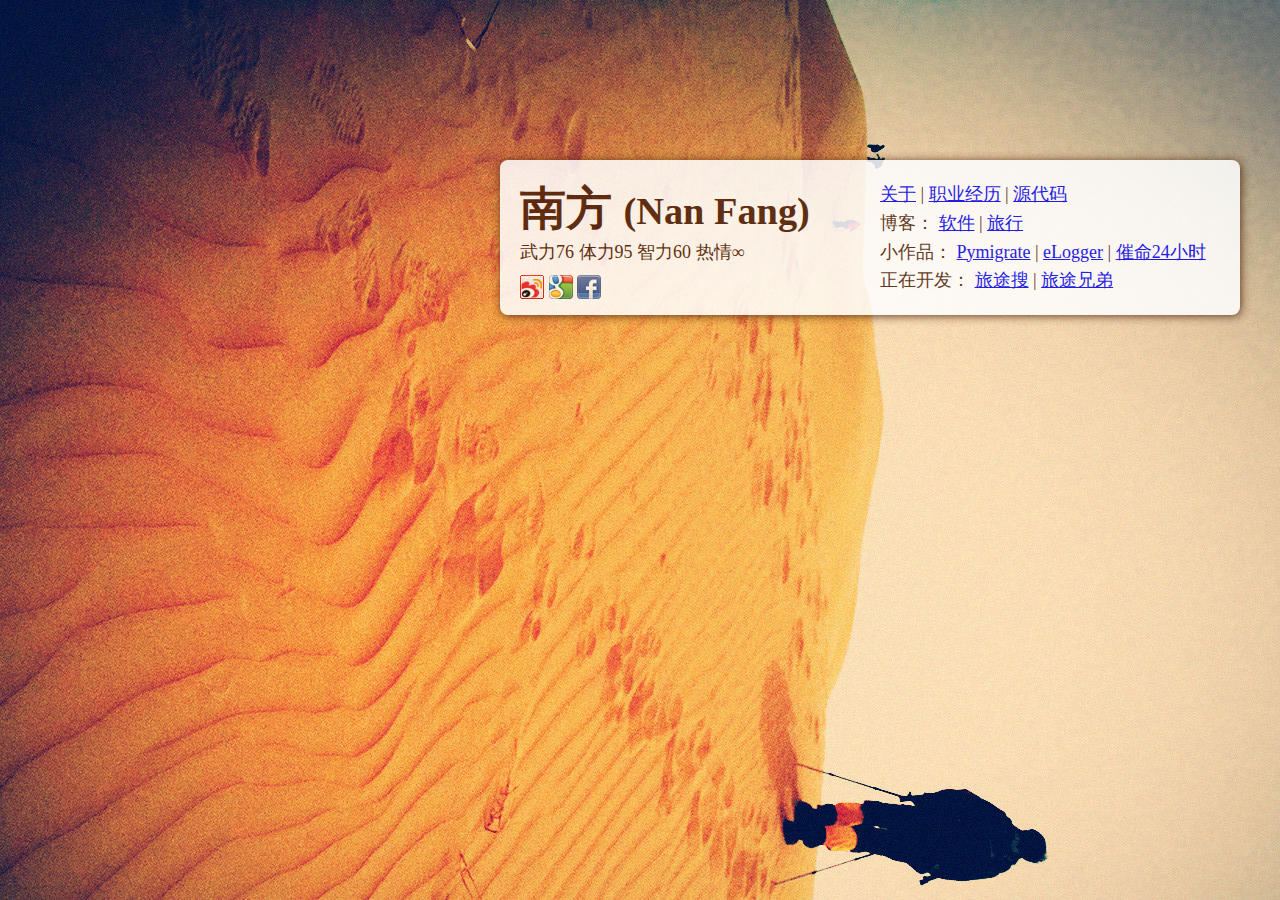
<file: index.html>
<!DOCTYPE HTML>
<html>
<head>
    <meta charset="utf-8"/>
    <title>南方 Nan Fang</title>
    <link rel="stylesheet" href="css/main.css"/>
</head>
<body>

<article id="me">
    <hgroup>
        <h1>南方 <small>(Nan Fang)</small></h1>
        <h2>武力76 体力95 智力60 热情∞</h2>
        <h2>
            <a href="http://weibo.com/nanfang05"><img src="images/weibo.png"></a>
            <a href="https://plus.google.com/u/0/113050384599336327667/posts"><img src="images/google.png"></a>
            <a href="http://www.facebook.com/fang.nan"><img src="images/facebook.png"></a>
        </h2>
    </hgroup>
    <ul>
        <li>
            <a href="http://about.me/nanfang">关于</a> |
            <a href="http://cn.linkedin.com/pub/fang-nan/10/288/830">职业经历</a> |
            <a href="http://github.com/nanfang">源代码</a>
        </li>
        <li>博客：
            <a href="http://nanfang.iteye.com">软件</a> |
            <a href="http://lvtuxd.diandian.com/">旅行</a>
        </li>
        <li>小作品：
            <a href="http://pypi.python.org/pypi/pymigrate/">Pymigrate</a> |
            <a href="http://elogger.me">eLogger</a> |
            <a href="http://cuiming.nanfang.me">催命24小时</a>
        </li>
        <li>正在开发：
            <a href="http://lvtuso.com">旅途搜</a> |
            <a href="http://lvtuxiongdi.com">旅途兄弟</a>
        </li>

    </ul>
</article>
<footer>
    <script type="text/javascript">
        var _bdhmProtocol = (("https:" == document.location.protocol) ? " https://" : " http://");
        document.write(unescape("%3Cscript src='" + _bdhmProtocol + "hm.baidu.com/h.js%3F38dd12b7cfcac75bd15507dc4b0e9c33' type='text/javascript'%3E%3C/script%3E"));
    </script>
</footer>
</body>
</html>
</file>
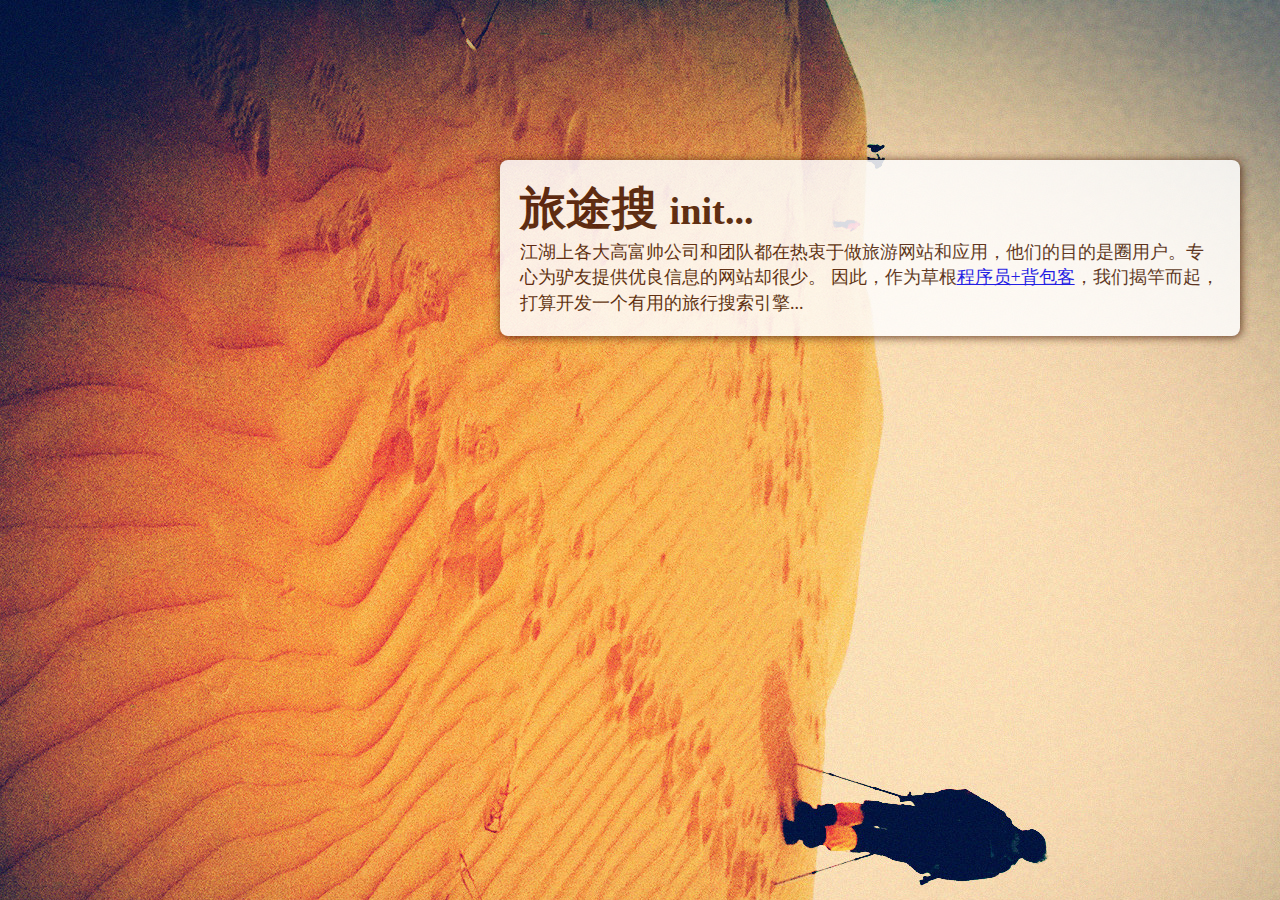
<file: lvtuso.html>
<!DOCTYPE HTML>
<html>
<head>
    <meta charset="utf-8"/>
    <title>旅途搜</title>
    <link rel="stylesheet" href="css/main.css"/>
</head>
<body>
<article id="me">
    <h1>旅途搜 <small>init...</small></h1>
    <p>
    江湖上各大高富帅公司和团队都在热衷于做旅游网站和应用，他们的目的是圈用户。专心为驴友提供优良信息的网站却很少。
    因此，作为草根<a href="http://nanfang.me">程序员+背包客</a>，我们揭竿而起，打算开发一个有用的旅行搜索引擎...
    </p>
</article>
<footer>
    <script type="text/javascript">
        var _bdhmProtocol = (("https:" == document.location.protocol) ? " https://" : " http://");
        document.write(unescape("%3Cscript src='" + _bdhmProtocol + "hm.baidu.com/h.js%3F38dd12b7cfcac75bd15507dc4b0e9c33' type='text/javascript'%3E%3C/script%3E"));
    </script>
</footer>
</body>
</html>
</file>
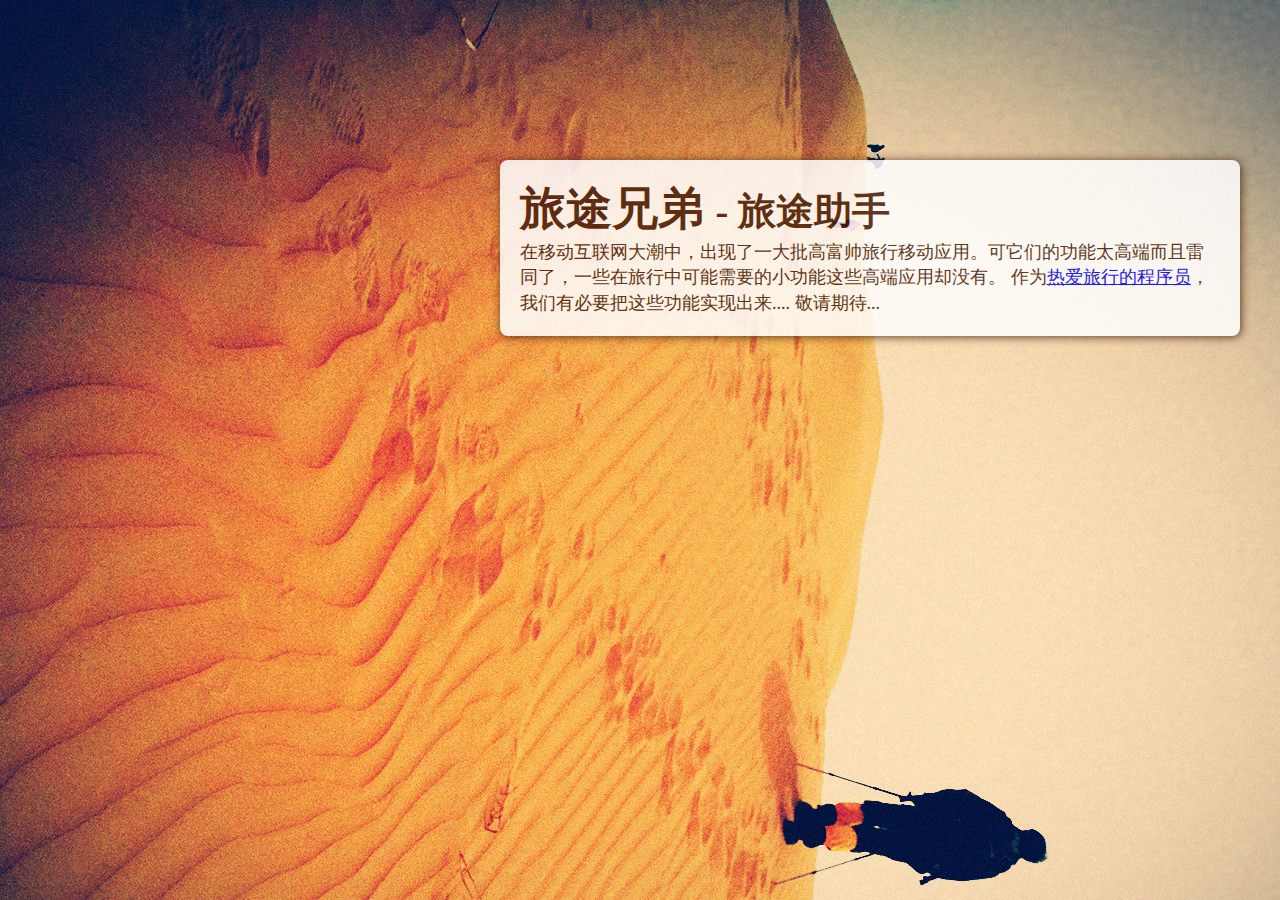
<file: lvtuxiongdi.html>
<!DOCTYPE HTML>
<html>
<head>
    <meta charset="utf-8"/>
    <title>旅途兄弟</title>
    <link rel="stylesheet" href="css/main.css"/>
</head>
<body>
<article id="me">
    <h1>旅途兄弟  <small> - 旅途助手</small></h1>
    <p>
    在移动互联网大潮中，出现了一大批高富帅旅行移动应用。可它们的功能太高端而且雷同了，一些在旅行中可能需要的小功能这些高端应用却没有。
    作为<a href="http://nanfang.me">热爱旅行的程序员</a>，我们有必要把这些功能实现出来.... 敬请期待...
    </p>
</article>
<footer>
    <script type="text/javascript">
        var _bdhmProtocol = (("https:" == document.location.protocol) ? " https://" : " http://");
        document.write(unescape("%3Cscript src='" + _bdhmProtocol + "hm.baidu.com/h.js%3F38dd12b7cfcac75bd15507dc4b0e9c33' type='text/javascript'%3E%3C/script%3E"));
    </script>
</footer>
</body>
</html>
</file>
<file: css/main.css>
/* css reset, yahoo style */
body, div, dl, dt, dd, ul, ol, li, h1, h2, h3, h4, h5, h6, pre,
form, fieldset, input, textarea, p, blockquote, th, td{
    padding: 0;
    margin: 0;
}

table {
    border-collapse: collapse;
    border-spacing: 0;
}

fieldset, img {
    border: 0;
}

address, caption, cite, code, dfn, em, strong, th, var {
    font-weight: normal;
    font-style: normal;
}

ol, ul {
    list-style: none;
}

caption, th {
    text-align: left;
}

h1, h2, h3, h4, h5, h6 {
    font-weight: normal;
    font-size: 100%;
}

q:before, q:after {
    content: '';
}

abbr, acronym {
    border: 0;
}



/* main css*/
body {
    color: #491c09;
    font-size: 18px;
    line-height: 140%;
    margin: 0 auto;
    background: #000000 url(../images/desert.jpg) no-repeat top fixed;
}

#me {
    width:700px;
    margin-top: 160px;
    margin-left: 500px;
    padding: 20px;
    border-radius: 8px;
    box-shadow:1px 1px 10px  #491c09;
    background: white;
    opacity: 0.85;
}

#me hgroup {
    float: left;
}

#me h1 {
    font-size: 46px;
    font-weight: bolder;
    margin-top: 16px;
    margin-bottom: 16px;
}

#me h2 {
    margin-bottom: 10px;
}

#me ul{
    margin-left: 360px;
    line-height: 160%;
}
</file>
